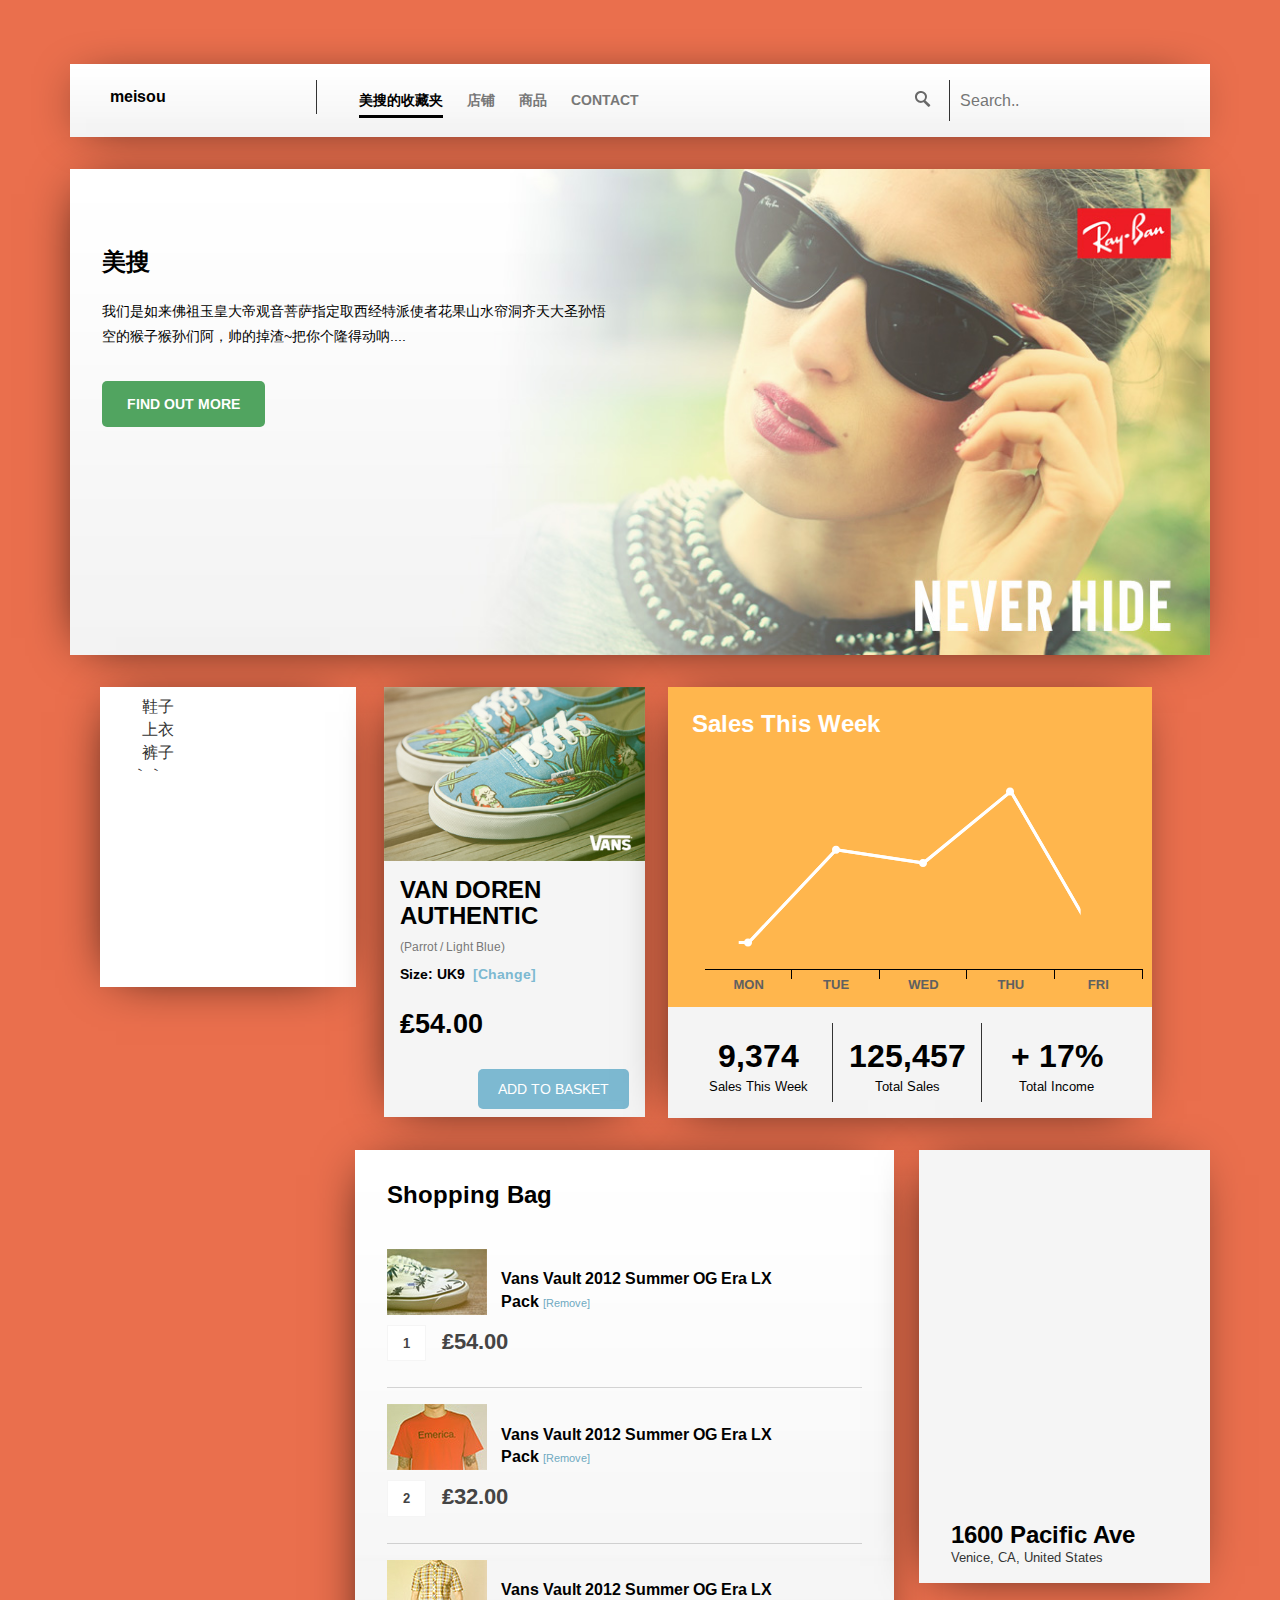
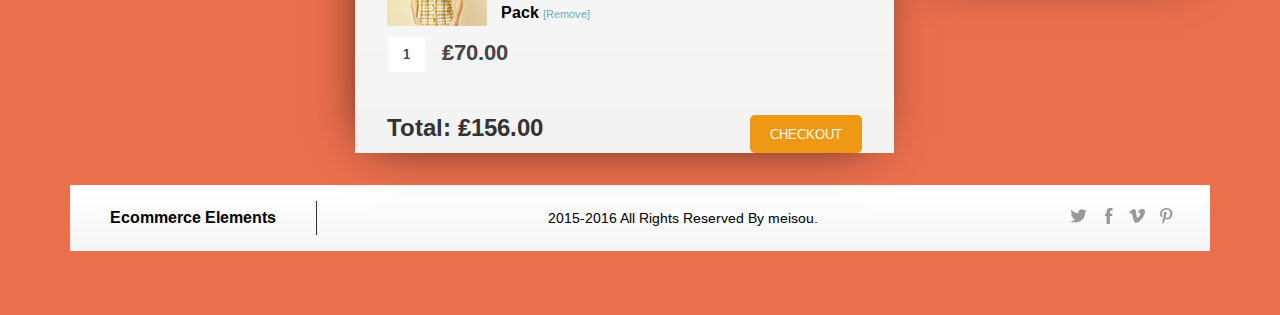
<file: index.html>
<!DOCTYPE HTML>
<html>
<head>
<title>meisou</title>
<link href="css/bootstrap.css" rel='stylesheet' type='text/css' />
<!-- jQuery (necessary for Bootstrap's JavaScript plugins) -->
<script src="js/jquery-1.11.0.min.js"></script>
<!-- Custom Theme files -->
<link href="css/style.css" rel='stylesheet' type='text/css' />
<!-- Custom Theme files -->
<meta name="viewport" content="width=device-width, initial-scale=1">
<script type="application/x-javascript"> addEventListener("load", function() { setTimeout(hideURLbar, 0); }, false); function hideURLbar(){ window.scrollTo(0,1); } </script>
<!-- Google Fonts -->
<link href='http://fonts.googleapis.com/css?family=Arimo:400,700' rel='stylesheet' type='text/css'>
<script src="js/highcharts.js"></script>
<script src="js/jquery.easydropdown.js"></script>
</head>
<body>
<!-- Header Starts Here -->
<div class="container">
	<div class="header">
		<div class="logo">
			<a href="index.html"><h1>meisou</h1></a>
		</div>
		<span class="menu"></span>
		<script>
			$( "span.menu" ).click(function() {
			  $( ".navigation" ).slideToggle( "slow", function() {
			    // Animation complete.
			  });
			});
		</script>
		<div class="cleary"></div>
		<div class="navigation">
			<ul class="navig">
				<li><a href="index.html" class="active">美搜的收藏夹</a></li>
				<li><a href="brands.html">店铺</a></li>
				<li><a href="men.html">商品</a></li>
				<li><a href="contact.html">CONTACT</a></li>
			</ul>
		</div>
		<div class="search-bar">
			<input type="submit" value="" />
			<div class="text">
				<input type="text" placeholder="Search.." required />
			</div>
		</div>
		<div class="clearfix"></div>
	</div>
</div>
<!-- Header Ends Here -->
<!-- Banner Starts HEre -->
<div class="container">
	<div class="banner">
		<h2>美搜</h2>
		<p>我们是如来佛祖玉皇大帝观音菩萨指定取西经特派使者花果山水帘洞齐天大圣孙悟空的猴子猴孙们阿，帅的掉渣~把你个隆得动呐.... </p>
		<a href="brands.html"class="">FIND OUT MORE</a>
	</div>
</div>
<!-- Banner Ends HEre -->
<!-- Sales Starts Here -->
<div class="navigation－left">
			<ul class="nav">
				<li>鞋子</li>
				<li>上衣</li>
				<li>裤子</li>
			</ul>
｀｀</div>
<div class="container2">
	<div class="sales-row">
		<div class="sales-left-column">
			<img src="images/shoe.jpg" alt="">
			<div class="img-desc">
				<h3>VAN DOREN AUTHENTIC </h3>
				<small>(Parrot / Light Blue)</small>
				<p>Size: UK9 &nbsp;<a href="#">[Change] </a></p>
				<div class="cart">
					<p>&#8356;54.00</p>
					<a href="single.html">ADD TO BASKET</a>
				</div>
			</div>
		</div>
		<div class="sales-right-column">
			<h3>Sales This Week</h3>
			<div>
				<div id="recipes" style="width:100%; height:260px; margin: 0 auto"></div>
				 <script>
				 $(function () {
				    $('#recipes').highcharts({
				        
				        title: {
				            text: '',
				            style: {
				                color: '#222222',
				                fontWeight: '100'
				               
				            }
				        },
				       
				       xAxis: {
				            categories: [ 'SUN','MON', 'TUE', 'WED', 'THU', 'FRI', 'SAT'],
				        },
				        
				        yAxis: {
				             labels: {
				                formatter: function() {
				                    return this.value +'k'
				                }
				            },
					         title: {
				                    enabled: false
				                }
				        },
				         plotOptions: {
				            series: {
				            	 cursor: 'pointer',
				                color: '#222222'
				            }
				        },
				         
				        legend: {
				            enabled: false
				        },
				        
				        tooltip: {
				           shared: true,
						   pointFormat: '{point.x} k',
						    backgroundColor: '#FFFFFF'
				        },
				        
				        series: [{            
				            data: [1, 4.5, 4, 6.7, 1],
				            pointStart: 1
				        }]
				    });
				});
				
				 </script>
				</div>
				<div class="sales-week">
					<div class="sales-wek-col">
						<p>9,374</p>
						<h4>Sales This Week</h4>
					</div>
					<div class="sales-wek-col">
						<p>125,457</p>
						<h4>Total Sales</h4>
					</div>
					<div class="sales-wek-col no-sale">
						<p>+ 17%</p>
						<h4>Total Income</h4>
					</div>
					<div class="clearfix"></div>
				</div>
		</div>
		<div class="clearfix"></div>
	</div>
</div>
<!-- Sales Ends Here -->
<!-- Shopping Starts Here -->
<div class="container">
	<div class="shopping">
		<div class="shopping-col-left">
			<h3>Shopping Bag</h3>
			<div class="producty">
				<span><img src="images/shoes.jpg" alt=""></span><p>Vans Vault 2012 Summer OG Era LX Pack <a href="#">[Remove]</a></p>
				<div><h4><i>1</i>&#8356;54.00</h4></div>
				<div class="clearfix"></div>
			</div>
			<div class="clearfix"></div>
			<div class="product">
				<span><img src="images/t-shirt.jpg" alt=""></span><p>Vans Vault 2012 Summer OG Era LX Pack <a href="#">[Remove]</a></p>
				<div><h4><i>2</i>&#8356;32.00</h4></div>
				<div class="clearfix"></div>
			</div>
			<div class="clearfix"></div>
			<div class="product">
				<span><img src="images/shirt.jpg" alt=""></span><p>Vans Vault 2012 Summer OG Era LX Pack <a href="#">[Remove]</a></p>
				<div><h4><i>1</i>&#8356;70.00</h4></div>
				<div class="clearfix"></div>
			</div>
			<div class="clearfix"></div>
			<div class="total">
				<h4>Total: &#8356;156.00</h4>
				<a href="single.html">CHECKOUT</a>
				<div class="clearfix"></div>
			</div>
		</div>
		<div class="shopping-col-right">
			<div class="map">
				<iframe src="https://www.google.com/maps/embed?pb=!1m14!1m8!1m3!1d3308.188658069775!2d-118.47547193309629!3d33.9876876369627!3m2!1i1024!2i768!4f13.1!3m3!1m2!1s0x80c2bab8fffd1afd%3A0x99bbcc91a3911781!2s1600+Pacific+Ave%2C+Venice%2C+CA+90291%2C+USA!5e0!3m2!1sen!2sin!4v1416911252534"  frameborder="0" style="border:0"></iframe>
			</div>
			<div class="map-desc">
				<h4>1600 Pacific Ave</h4>
				<p>Venice, CA, United States</p>
			</div>
		</div>
	</div>
</div>
<!-- Shopping Ends Here -->
<!-- Footer Starts Here -->
<div class="container">
<div class="footer">
	<div class="logo">
			<a href="#"><h1>Ecommerce Elements</h1></a>
	</div>
	<p class="copyright">2015-2016 All Rights Reserved By meisou.</p>
	<ul class="social">
		<li><i class="fa"></i></li>
		<li><i class="fb"></i></li>
		<li><i class="fc"></i></li>
		<li><i class="fd"></i></li>
	</ul>
	<div class="clearfix"></div>
</div>
</div>
<!-- Footer Ends Here -->
</body>
</html>
</file>
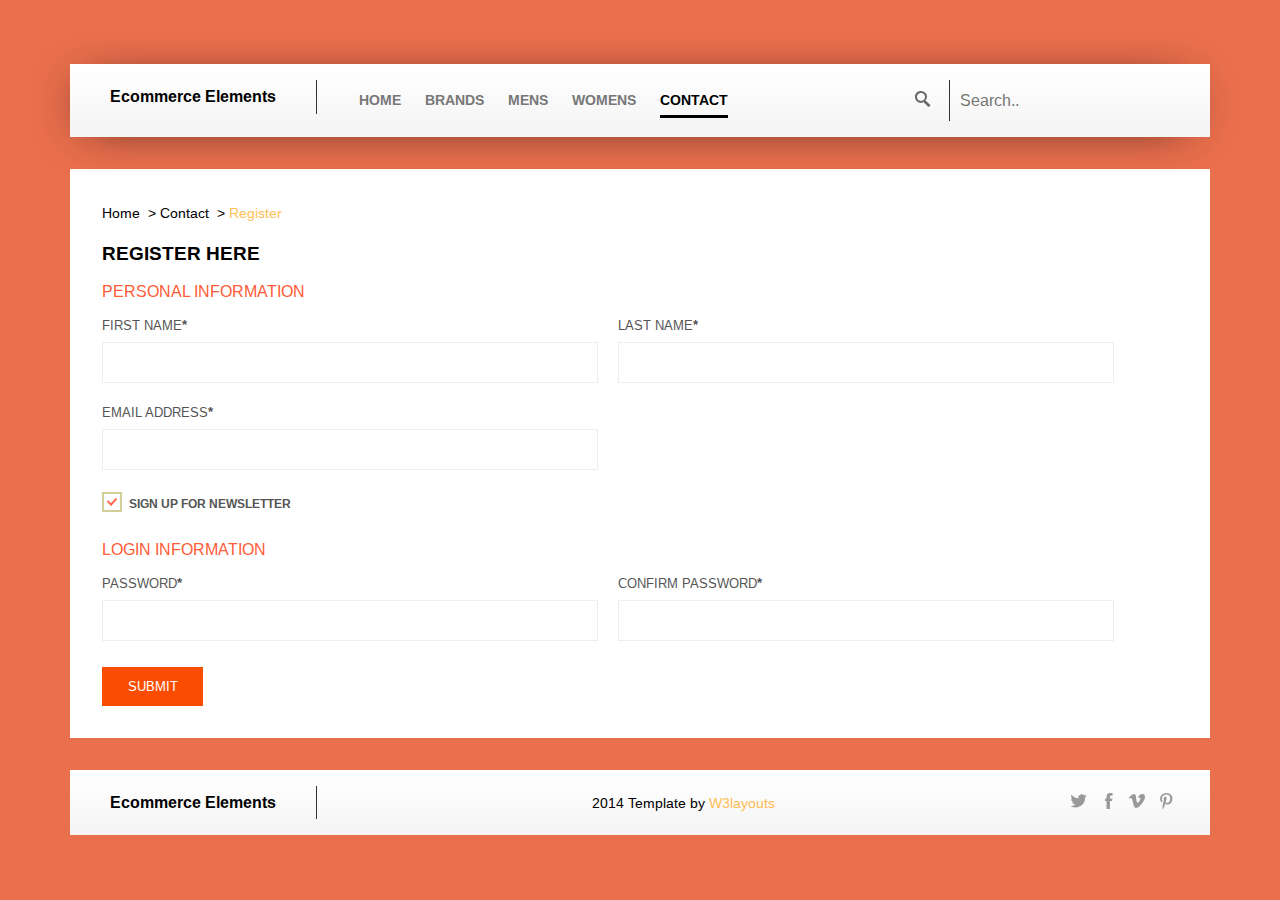
<file: register.html>
<!--A Design by W3layouts
Author: W3layout
Author URL: http://w3layouts.com
License: Creative Commons Attribution 3.0 Unported
License URL: http://creativecommons.org/licenses/by/3.0/
-->
<!DOCTYPE HTML>
<html>
<head>
<title>WayFarer Bootstarp Website Template | Register :: w3layouts</title>
<link href="css/bootstrap.css" rel='stylesheet' type='text/css' />
<!-- jQuery (necessary for Bootstrap's JavaScript plugins) -->
<script src="js/jquery-1.11.0.min.js"></script>
<!-- Custom Theme files -->
<link href="css/style.css" rel='stylesheet' type='text/css' />
<!-- Custom Theme files -->
<meta name="viewport" content="width=device-width, initial-scale=1">
<script type="application/x-javascript"> addEventListener("load", function() { setTimeout(hideURLbar, 0); }, false); function hideURLbar(){ window.scrollTo(0,1); } </script>
<!-- Google Fonts -->
<link href='http://fonts.googleapis.com/css?family=Arimo:400,700' rel='stylesheet' type='text/css'>
</head>
<body>
<!-- Header Starts Here -->
<div class="container">
	<div class="header">
		<div class="logo">
			<a href="index.html"><h1>Ecommerce Elements</h1></a>
		</div>
		<span class="menu"></span>
		<script>
			$( "span.menu" ).click(function() {
			  $( ".navigation" ).slideToggle( "slow", function() {
			    // Animation complete.
			  });
			});
		</script>
		<div class="cleary"></div>
		<div class="navigation">
			<ul class="navig">
				<li><a href="index.html">HOME</a></li>
				<li><a href="brands.html">BRANDS</a></li>
				<li><a href="men.html">MENS</a></li>
				<li><a href="" >WOMENS</a></li>
				<li><a href="contact.html" class="active">CONTACT</a></li>
			</ul>
		</div>
		<div class="search-bar">
			<input type="submit" value="" />
			<div class="text">
				<input type="text" placeholder="Search.." required=" 	" />
			</div>
		</div>
		<div class="clearfix"></div>
	</div>
</div>
<!-- Header Part Starts Here -->
<!-- Register Part Starts Here -->
<div class="container">
	<div class="register">
		<ul class="path">
			<li><a href="index.html">Home</a>&nbsp; ></li>
			<li><a href="contact.html">Contact</a>&nbsp; ></li>
			<li class="actev">Register&nbsp;</li>
		</ul>
		<h3 class="page-hed">Register Here</h3>
  	  <form> 
		 <div class="register-top-grid">
			<h3>PERSONAL INFORMATION</h3>
			 <div>
				<span>First Name<label>*</label></span>
				<input type="text"> 
			 </div>
			 <div>
				<span>Last Name<label>*</label></span>
				<input type="text"> 
			 </div>
			 <div>
				 <span>Email Address<label>*</label></span>
				 <input type="text"> 
			 </div>
			 <div class="clearfix"> </div>
			   <a class="news-letter" href="#">
				 <label class="checkbox"><input type="checkbox" name="checkbox" checked=""><i> </i>Sign Up for Newsletter</label>
			   </a>
			 </div>
		     <div class="register-bottom-grid">
				    <h3>LOGIN INFORMATION</h3>
					 <div>
						<span>Password<label>*</label></span>
						<input type="password">
					 </div>
					 <div>
						<span>Confirm Password<label>*</label></span>
						<input type="password">
					 </div>
			 </div>
		</form>
		<div class="clearfix"> </div>
		<div class="register-but">
		   <form>
			   <input type="submit" value="submit">
			   <div class="clearfix"> </div>
		   </form>
		</div>
   </div>

</div>
<!-- Register Part Ends Here -->
<!-- Footer Starts Here -->
<div class="container">
<div class="footer">
	<div class="logo">
			<a href="#"><h1>Ecommerce Elements</h1></a>
	</div>
	<p class="copyright">2014 Template by <a href="http://w3layouts.com">W3layouts</a></p>
	<ul class="social">
		<li><i class="fa"></i></li>
		<li><i class="fb"></i></li>
		<li><i class="fc"></i></li>
		<li><i class="fd"></i></li>
	</ul>
	<div class="clearfix"></div>
</div>
</div>
<!-- Footer Ends Here -->
</body>
</html>
</file>
<file: css/style.css>
/*
Author: W3layout
Author URL: http://w3layouts.com
License: Creative Commons Attribution 3.0 Unported
License URL: http://creativecommons.org/licenses/by/3.0/
*/
h4, h5, h6,
h1, h2, h3 {margin-top: 0;}
ul, ol {margin: 0;}
p {margin: 0;}
html, body{
	font-family: 'Arimo', sans-serif;
	font-size:100%;
	background:#ea6f4d;
	padding:2em 0;
}
body a:hover{
	transition:0.5s all;
	-webkit-transition:0.5s all;
	-o-transition:0.5s all;
	-moz-transition:0.5s all;
	-ms-transition:0.5s all;
}
/*-- Header Part Starts Here --*/
.header{
	background:url(../images/hed-bg.jpg)no-repeat;
	background-size:cover;
	-webkit-background-size:cover;
	-moz-background-size:cover;
	-o-background-size:cover;
	-ms-background-size:cover;
	min-height:70px;
	padding:1em 2em;
	box-shadow: -5px 4px 50px -21px #000;
	margin-bottom:2em;
}
.logo{
	width:20%;
	float:left;
	border-right:1px solid;
	padding:0.5em;
}
.logo a h1{
	font-weight:700;
	font-size:1em;
	color:#000;
	margin:0;
}
.logo a{
	text-decoration:none;
}
.navigation{
	width:55%;
	float:left;
	padding:0.5em 2em;
}
ul.navig{
	padding:0;
}
ul.navig li{
	display:inline-block;
	margin:0 10px;
}
ul.navig li a{
	font-size:0.875em;
	text-decoration:none;
	text-transform:uppercase;
	color:#777;
	font-weight:700;
	padding-bottom:0.5em;
}
ul.navig li a:hover , .active{
	color:#000;
	border-bottom:3px solid #000;
}
a.active{
	color:#000!important;
}







.search-bar{
	width:25%;
	float:left;
}
.search-bar input[type="submit"]{
	border:0;
	background:url(../images/serch.png)no-repeat 2px;
	padding:4px 10px;
	width:10%;
	float:left;
	margin-right:5%;
	outline:none;
	margin-top:0.2em;
}
.text{
	padding:0 10px;
	border-left:1px solid;
	width:15%;
	float:left;
	padding:0.5em;
}
.text input[type="text"]{
	border:0;
	background:none;
	outline:none;
	
}

/*-- Header Part Ends Here --*/
/*-- Banner Part Starts Here --*/
.banner{
	background:url(../images/banner.jpg)no-repeat;
	background-size:cover;
	-webkit-background-size:cover;
	-moz-background-size:cover;
	-o-background-size:cover;
	-ms-background-size:cover;
	min-height:486px;
	box-shadow: -5px 4px 50px -21px #000;
	text-align:left;
	padding:2em;
	margin-bottom:2em;
	
}
.banner h2{
	font-size:1.5em;
	color:#000;
	font-weight:700;
	margin:2em 0 1em;
}
.banner p{
	font-size: 0.875em;
	width: 47%;
	line-height: 1.8em;
	color: #000;
	font-weight: 400;
	margin-bottom:3em;
}
.banner a{
	font-size:0.875em;
	background:#51a460;
	padding:15px 25px;
	color:#fff;
	text-transform: uppercase;
	text-decoration:none;
	border-radius:5px;
	font-weight:700;
}
.banner a:hover{
	background:#ff0808;
	color:#fff;
}
/*-- Banner Part Ends Here --*/
/*-- sales Part Starts Here --*/


.navigation－left{
	width:20%;
	height:300px;
	margin-left:100px;
	padding:0.5em 2em;
	background:#fff;
	box-shadow: -5px 4px 50px -21px #000;
}
ul.nav{
	padding:0;
}
ul.nav li{
	margin:0 10px;
}
ul.nav li a{
	font-size:0.875em;
	text-decoration:none;
	text-transform:uppercase;
	color:#777;
	font-weight:700;
	padding-bottom:0.5em;
}
ul.nav li a:hover , .active{
	color:#000;
	border-bottom:3px solid #000;
}
a.active{
	color:#000!important;
}


.container2{
	width:60%;
	margin-left:30%;
	margin-top:-300px;
	
}
.sales-left-column{
	width:34%;
	float:left;
	min-height:430px;
	background:#f5f5f5;
	box-shadow: -5px 4px 50px -21px #000;
	
}
.sales-right-column{
	width:63%;
	float:right;
	min-height:430px;
	background:#ffb64d;
	box-shadow: -5px 4px 50px -21px #000;
}
.sales-left-column img{
	width:100%;
}
.img-desc{
	padding:1em;
}
.img-desc h3{
	font-size: 1.5em;
	color:#000;
	font-weight:700;
	margin:0 0 0.2em 0;
}
.img-desc small{
	font-size:0.75em;
	color:#777;
	font-weight:400;
}
.img-desc p{
	font-size:0.875em;
	color:#000;
	font-weight:700;
	margin:0.5em 0;
}
.img-desc p a{
	color:#7db9d1;
	text-decoration:none;
}
.cart p{
	font-size:1.7em;
	color:#000;
	font-weight:700;
	float:left;
}
.cart a{
	color:#fff;
	font-size:0.875em;
	background:#7db9d1;
	padding:10px 20px;
	text-decoration:none;
	text-transform: uppercase;
	float:right;
	margin-top:12px;
	border-radius:5px;
}
.cart a:hover{
	background:#ffb64d;
}
/*-- Chart ---*/
g.highcharts-grid path{
		stroke-width:0px;
}
g.highcharts-series path {
}
g.highcharts-axis-labels.highcharts-yaxis-labels {
 	display: none;
}
rect.highcharts-background {
		fill: none;
}
g.highcharts-markers.highcharts-tracker path {
	fill: #fff;
}

g.highcharts-series path {
	stroke: #fff;
	stroke-width: 3px;
}
.sales-right-column h3{
	font-size:1.5em;
	font-weight:700;
	color:#fff;
	text-align:left;
	padding:1em 1em 0;
}
g.highcharts-axis path {
	stroke: #000;
}
g.highcharts-axis-labels.highcharts-xaxis-labels text{
	font-size: 13px!important;
	font-weight:700;
	color:#906227!important;
}
.sales-week{
	background:#f4f4f4;
	padding:1em;
}
.sales-wek-col{
	width:33%;
	border-right:1px solid;
	text-align:center;
	padding: 0.6em;
	float:left;
}
.sales-wek-col p{
	font-size:2em;
	font-weight:700;
	color:#000;
}
.sales-wek-col h4{
	font-weight:400;
	font-size:0.8em;
	color:#000;
	margin:0;
}
.no-sale{
	border-right:0px solid;
}
/*-- sales Part Ends Here --*/
/*-- Shopping Part Starts here --*/
.shopping{
	margin-top:2em;
	width:75%;
	float:right;
}
.shopping-col-left{
	width:63%;
	float:left;
	min-height:430px;
	margin-right:3%;
	background:url(../images/bascket-bg.jpg)no-repeat;
	background-size:cover;
	box-shadow: -5px 4px 50px -21px #000;
	padding:2em 2em 0;
}
.shopping-col-right{
	width:34%;
	float:right;
	min-height:430px;
	background:#f5f5f5;
	box-shadow: -5px 4px 50px -21px #000;
}
.shopping-col-left h3{
	font-size:1.5em;
	color:#000;
	font-weight:700;
	margin:0 0 1em 0;
	text-align:left;
}
.product{
	margin:1em 0;
	padding:1em 0;
	border-top:1px solid rgba(85, 85, 85, 0.24);
}
.producty{
	margin:1em 0;
	padding:1em 0;
}
.product.1_pr{
	border-top:0px solid;
}
.product span, .producty span{
	width:100px;
	height:60px;
	display: inline-block;
	float:left;
	margin-right:3%;
}
.product p, .producty p{
	font-size:1em;
	color:#000;
	font-weight:700;
	float:left;
	margin-top:1.2em;
	width:60%;
	display: inline-block;
}
.product p a, .producty p a{
	font-size:0.7em;
	font-weight:400;
	color:#6ea9c1;
	text-decoration:none;
	margin-right:3%;
	display: inline-block;
}
.product div, .producty div{
	float:left;
}
.product div i, .producty div i{
	font-size: 0.8em;
	display: inline-block;
	display: inline-block;
	font-style:normal;
}
.product div h4, .producty div h4{
	font-size:1.4em;
	font-weight: 700;
	margin-top:0.5em;
	color:#444;
}
.product div h4 i, .producty div h4 i{
	font-size:0.6em;
	padding:10px 15px;
	border:1px solid #f5f5f5;
	background:#fff;
	font-size: 0.6em;
	padding: 10px 15px;
	margin-right:1.2em;
	vertical-align: middle;
}
.total{
	margin:2em 0 0 ;
}
.total h4{
	font-size:1.5em;
	font-weight:700;
	float:left;
}
.total a{
	float:right;
	font-size:0.8em;
	color:#fff;
	text-transform:uppercase;
	font-weight:400;
	background:#ef9813;
	padding:10px 20px;
	text-decoration:none;
	border-radius:5px;
}
.total a:hover{
	background:#71adc5;
}
.map{}
.map iframe{
	width:100%;
	height:350px;
}
.map-desc{
	padding:1em 2em;
}
.map-desc h4{
	font-size:1.5em;
	color:#000;
	font-weight:700;
	margin:0;
}
.map-desc p{
	font-size: 0.8em;
	color:#333;
	font-weight:400;
}
/*-- Shopping Part Ends here --*/
/*-- Footer Part Starts here ---*/
.footer{
	background:url(../images/hed-bg.jpg)no-repeat;
	padding:1em 2em;
	background-size:cover;
	margin-top:2em;
}
p.copyright{
	float: left;
	text-align:center;
	font-size:0.875em;
	color:#000;
	font-weight:400;
	width: 68%;
	margin-top: 7px;
}
p.copyright a{
	color:#febb52;
	text-decoration:none;
}
p.copyright a:hover{
	color:#000;
}
ul.social{
	float:right;
	padding:0;
}
ul.social li{
	display: inline-block;
}
ul.social li i{
	width:25px;
	height:25px;
	background:url(../images/social-icons.png)no-repeat;
	display: inline-block;
	cursor: pointer;
}
ul.social li i.fa{
	background-position:-2px 0px;
}
ul.social li i.fb{
	background-position:-33px 0px;
}
ul.social li i.fc{
	background-position:-66px 0px;
}
ul.social li i.fd{
	background-position:-100px 0px;
}
ul.social li i.fa:hover{
	background-position:-2px -23px;
}
ul.social li i.fb:hover{
	background-position:-33px -23px;
}
ul.social li i.fc:hover{
	background-position:-66px -23px;
}
ul.social li i.fd:hover{
	background-position:-100px -23px;
}
/*-- Footer Part Ends here ---*/
/*-- Brand Page Starts Here --*/
.brand{
}
.brand-content-bar{
	width:73%;
	margin-right:2%;
	float:left;
	min-height:400px;
	background:#f5f5f5;
	box-shadow: -5px 4px 50px -21px #000;
	padding:1em 2em;
}
.brand-side-bar{
	width:25%;
	float:right;
	box-shadow: -5px 4px 50px -21px #000;
}
/*-- Brand Page Starts Here --*/
ul.path{
	padding:0;
}
ul.path li{
	display: inline-block;
	color:#000;
	font-size:0.875em;
}
ul.path li a{
	color:#000;
}
ul.path li.actev{
	color:#fec159;
}
h3.page-hed{
	font-size:1.2em;
	color:#000;
	font-weight:700;
	margin:1em 0;
	text-transform:uppercase;
}
/*--- Responsive Tabs ---*/
/******** SAP ************/
.sap_tabs{
	clear:both;
	padding: 1em 0 2em;
}
.facts {
	border: 1px solid #E6E6E6;
	padding:1em;
}
.top1{
	margin-top: 2%;
}
.resp-tabs-list {
	width: 100%;
	list-style: none;
	padding: 0;
}
.resp-tab-item:first-child{
	border-left:none;
}
.resp-tab-item{
	color: #777;
	font-size: 0.8125em;
	cursor: pointer;
	padding: 12px 20px;
	display: inline-block;
	margin: 0 0 1em;
	text-align: center;
	list-style: none;
	float: left;
	outline: none;
	-webkit-transition: all 0.3s ease-out;
	-moz-transition: all 0.3s ease-out;
	-ms-transition: all 0.3s ease-out;
	-o-transition: all 0.3s ease-out;
	transition: all 0.3s ease-out;
	text-transform: uppercase;
}
.resp-tab-item:hover {
	text-shadow: none;
	color: #F27141;
}
.resp-tab-active{
	background:#ee4a02;
	text-shadow: none;
	color:#fff;
}
.resp-tabs-container {
	padding: 0px;
	clear: left;
}
h2.resp-accordion {
	cursor: pointer;
	padding: 5px;
	display: none;
}
.resp-tab-content {
	display: none;
}
.resp-content-active, .resp-accordion-active {
   display: block;
}
h2.resp-accordion {
	font-size:1em;
	margin: 0px;
	padding: 10px 15px;
	background:#f77462;
	margin:10px 0;
	color:#fff;
}
h2.resp-accordion:hover{
	background:#6CC5D9;
	text-shadow: none;
	color: #FFF;
}
@media only screen and (max-width:480px) {
.sap_tabs{
	padding-top:0;
}
.resp-tabs-container{
	padding:10px;
}
ul.resp-tabs-list {
  	display: none;
}
h2.resp-accordion {
  	display: block;
}
.resp-vtabs .resp-tab-content {
  	border: 1px solid #C1C1C1;
}
.resp-vtabs .resp-tabs-container {
	border: none;
	float: none;
	width: 100%;
	min-height: initial;
	clear: none;
}
.resp-accordion-closed {
	display: none !important;
}
}
ul.tab_list{
	list-style: none;
	padding:1em;
}
ul.tab_list li {
	margin-bottom: 10px;
}
ul.tab_list li a {
	color: #888;
	font-size: 0.8125em;
	line-height: 1.8em;
	vertical-align: top;
	text-decoration: none;
}
ul.tab_list li a:hover {
	color:#333;
}
.fact-col{
	width:200px;
	height:320px;
	background:#FCDEDE;
	margin:0 auto;
	position:relative;
}
.view{
	width:80px;
	padding:1em;
	position:absolute;
	top:45%;
	left:30%;
	background:rgba(255, 255, 255, 0.85);
	border-radius: 10%;
	display: none;
}
.view a{
	font-size:1.2em;
	color: #000;
	text-decoration:none;
}
.view a:hover{
	color:#6cbbaa;
}
.fact-col:hover div.view{
	display: block;
}
.fact-col img{
	margin-bottom:1em;
}
.fact-col h4{
	font-size:0.85em;
	color:#000;
	padding:0 0 0 10px;
	margin:0.5em 0 0.5em 0;
	text-transform:uppercase;
	text-align:left;
}
.fact-col h4 span{
	font-weight:700;
}
.nbs-flexisel-container {
	position: relative;
	max-width: 100%;
}
.nbs-flexisel-ul {
	position: relative;
	width: 9999px;
	margin: 0px;
	padding: 0px;
	list-style-type: none;
	text-align: center;
}
.nbs-flexisel-inner {
	overflow: hidden;
	margin: 0 auto;
}
.nbs-flexisel-item {
	float: left;
	margin:0px;
	padding:0px;
	cursor: pointer;
	position: relative;
	line-height: 0px;
}
.nbs-flexisel-item > img {
	cursor: pointer;
	position: relative;
	margin-top:10px;
	margin-bottom: 10px;
	max-width:250px;
	max-height:500px;
}
.grid-flex{
	margin:10px 0 20px 0;
	font-family: 'Roboto', sans-serif;
}
.nbs-flexisel-item > img {
	cursor: pointer;
	positon: relative;
}
.biseller-info {
	margin: 2em 0 0;
}
/*** Navigation ***/
.nbs-flexisel-nav-left, .nbs-flexisel-nav-right {
	width: 30px;
	height: 48px;
	position: absolute;
	cursor: pointer;
	z-index: 100;
	margin-top:0em;
}
.nbs-flexisel-nav-left {
	left: -16px;
	background: url(../images/arw.png) no-repeat 0px 0px;
}
.nbs-flexisel-nav-right {
	right: -16px;
	background: url(../images/arw.png) no-repeat -30px ;
}
.fact-row{
	width:243px;
	float:left;
}
/**-- Side Bar Verticle slide --*/
.va-wrapper{
	width:100%;
	height:100%;
	position:relative;
	overflow:hidden;
	background:#000;
}
.va-slice{
	cursor:pointer;
	position:absolute;
	width:100%;
	left:0px;
	overflow:hidden;
}
.va-slice-1{
	background:url(../images/1.jpg) no-repeat center center;
}
.va-slice-2{
	background:url(../images/2.jpg) no-repeat center center;
}
.va-slice-3{
	background:url(../images/3.jpg) no-repeat center center;
}
.va-slice-5{
	background:url(../images/4.jpg) no-repeat center center;
}
.va-slice-color-1{
	background-color:#97c5eb;
}
.va-slice-color-2{
	background-color:#68ace5;
}
.va-slice-color-3{
	background-color:#0072cf;
}
.va-slice-color-4{
	background-color:#0039a6;
}
.va-slice-color-5{
	background-color:#00338e;
}
.va-slice-color-6{
	background-color:#002c76;
}
.va-slice-color-7{
	background-color:#002144;
}
.va-title{
	font-family: 'Open Sans Condensed', sans-serif;
	text-transform:uppercase;
	font-size:3em;
	margin-left:20px;
	color:#fff;
	text-shadow: 0px 0px 1px white;
}
.va-content{
	display:none;
	margin-left:25px;
}
.va-slice p{
	font-size: 1em;
	font-style: italic;
	font-family:Georgia, serif;
	color:#fff;
}
.va-slice p a{
	color:#fff;
	text-decoration:none;
	background:#ef9813;
	padding:10px 15px;
	margin-right:5px;
}
.va-nav span{
	width:40px;
	height:25px;
	background:transparent url(../images/prev.png) no-repeat center center;
	position:absolute;
	top:-35px;
	left:50%;
	margin-left:-20px;
	text-indent:-9000px;
	opacity:0.7;
	cursor:pointer;
	display:none;
	z-index:100;
}
.va-nav span.va-nav-next{
	background-image:url(../images/next.png);
	top:auto;
	bottom:-35px;
}
.va-nav span:hover{
	opacity:1.0;
}
.top-brand{
	background:#fff;
	box-shadow: -5px 4px 50px -21px #000;
	position:relative;
}
.discount{
	position: absolute;
	bottom: 4%;
	left: 24%;
	width: 48%;
	background: rgba(255, 255, 255, 0.85);
	padding: 1em;
	text-align: center;
	border-radius: 16%;
}
.discount p{
	font-size:1em;
	color:#000;
	line-height:1.6em;
	margin-bottom:1em;
}
.discount a{
	color:#fff;
	background:#e3b834;
	text-decoration:none;
	padding:5px 10px;
}
.discount a:hover{
	background:#6cbbaa;
}
.top-brand h3, .top-brand-menu h3, h4.tag_head{
	font-size:1.4em;
	color:#000;
	font-weight:700;
	text-align:center;
	background:#ffb64d;
	padding:1em;
	margin:0;
}
.top-brand img{
	width:100%;
}
.top-brand-menu{
	margin:2em 0;
	background:#000;
}
ul.brand-list{
	padding:0;
	text-align:center;
}
ul.brand-list li{
	display:block;
	padding:0.5em;
	border-bottom:1px solid #fff;
}
ul.brand-list li a{
	color:#fff;
	font-size:1em;
	text-decoration:none;
	display:block;	
	text-transform:uppercase;
}
ul.brand-list li:hover{
	background:#6cbbaa;
}
.tags{
	list-style:none;
	background:#fff;
	margin-top:2em;
	font-weight:400;
}
ul.tags_links{
	padding:1em;
	list-style:none;
}
ul.tags_links li {
	display: inline-block;
	margin: 8px 3px;
}
ul.tags_links li a {
	color:#333;
	font-size:0.8125em;
	background: #e9e9e9;
	padding: 5px 10px;
}
ul.tags_links li a:hover{
	text-decoration:none;
}
ul.tags_links li a:hover{
	background:#446720;
	color:#fff;
}
.link1 {
	font-size: 0.85em;
	line-height: 18px;
	color: #333;
	font-weight: bold;
	background: url(../images/tag_arrow.png) right 4px no-repeat;
	padding-right: 20px;
	margin:1em 1.5em;
	display: inline-block;
}
.link1:hover{
	color:#fb4d01;
	text-decoration:none;
}
.load{
	margin:1em 0 0;
}
.load a{
	padding:1em;
	color:#fff;
	background:#b73841;
	text-decoration:none;
	display: block;
	text-align:center;
	text-transform:uppercase;
	font-size:1em;
	border-radius:6px;
}
.load a:hover{
	background:#ffb64d;
}
.map{
	
}
.maps iframe{
	width:100%;
	height:300px;
}
.contact-boxy{
	margin:2em 0;
}
.text1 p{
	font-size:1em;
	color:#000;
	margin:1em 0 0.5em;
	text-transform:uppercase;
}
.text1 input[type="text"]{
	padding:10px;
	width:100%;
	outline:none;
	-webkit-appearance: none;
	border:1px solid #ffb64d;
}
.text1 textarea{
	width: 100%;
	height:200px;
	resize:none;
	border:1px solid #ffb64d;
	outline:none;
	-webkit-appearance: none;
}
.text-b{
	margin:1em 0;
	text-align:right;
}
.text-b input[type="submit"]{
	color:#fff;
	background:#ffb64d;
	padding:10px 30px;
	font-size:1em;
	text-transform: uppercase;
	outline:none;
	-webkit-appearance: none;
	cursor: pointer;
	border:0;
}
.text-b input[type="submit"]:hover{
	background:#673637;
	transition:0.5s all;
	-webkit-transition:0.5s all;
	-o-transition:0.5s all;
	-moz-transition:0.5s all;
	-ms-transition:0.5s all;
}
.address-box{
	width:50%;
	float:left;
}
.address-box h3{
	font-size:1.4em;
	color:#000;
	font-weight:700;
	margin:0 0 1em;
	text-transform:uppercase;
}
.address-box p{
	font-size:1em;
	font-weight:400;
	line-height:1.8em;
}
.address-box p a{
	color:#ffb64d;
	text-decoration:none;
}
.address-box p a:hover{
	color:#673637;
}
p.register-user{
	padding:3em 0 0;
	text-align:center;
}
p.register-user a{
	color:#fff;
	background:#ffb64d;
	padding:20px 30px;
	font-size:1em;
	text-transform: uppercase;
	text-decoration:none;
}
p.register-user a:hover{
	background:#673637;
	color:#fff;
}
/*-- Register ---*/
.register{
	padding: 2em 2em;
	background: #fff;
}
.register-top-grid h3, .register-bottom-grid h3 {
	color:#FF5B36;
	font-size: 1em;
	padding-bottom: 5px;
	margin: 0;
}
.register-top-grid div, .register-bottom-grid div {
	width: 48%;
	float: left;
	margin: 10px 0;
}
.register-top-grid span, .register-bottom-grid span {
	color:#555;
	font-size: 0.8125em;
	padding-bottom: 0.2em;
	display: block;
	text-transform: uppercase;
}
.register-top-grid input[type="text"], .register-bottom-grid input[type="password"]{
	border: 1px solid #EEE;
	outline-color:#FF5B36;
	width: 96%;
	font-size: 1em;
	padding: 0.5em;
}
.checkbox {
	margin-bottom: 4px;
	padding-left: 27px;
	font-size: 1.1em;
	line-height: 27px;
	cursor: pointer;
}
.checkbox {
	float: left;
	position: relative;
	font-size: 0.85em;
	color:#555;
}
.checkbox:last-child {
	margin-bottom: 0;
}
.news-letter {
	color: #555;
	font-weight:600;
	font-size: 0.85em;
	margin-bottom: 1em;
	display: block;
	text-transform: uppercase;
	transition: 0.5s all;
	-webkit-transition: 0.5s all;
	-moz-transition: 0.5s all;
	-o-transition: 0.5s all;
	clear: both;
}
.checkbox i {
	position: absolute;
	bottom: 5px;
	left: 0;
	display: block;
	width:20px;
	height:20px;
	outline: none;
	border: 2px solid #D2CF99;
}
.checkbox input + i:after {
	content: '';
	background: url("../images/tick1.png") no-repeat 1px 2px;
	top: -1px;
	left: -1px;
	width: 15px;
	height: 15px;
	font: normal 12px/16px FontAwesome;
	text-align: center;
}
.checkbox input + i:after {
	position: absolute;
	opacity: 0;
	transition: opacity 0.1s;
	-o-transition: opacity 0.1s;
	-ms-transition: opacity 0.1s;
	-moz-transition: opacity 0.1s;
	-webkit-transition: opacity 0.1s;
}
.checkbox input {
	position: absolute;
	left: -9999px;
}
.checkbox input:checked + i:after {
	opacity: 1;
}
.news-letter:hover {
	color:#00BFF0;
}
.register-but{
	margin-top:1em;
}
.register-but form input[type="submit"] {
	background:#fb4d01;
	color: #FFF;
	font-size: 0.8em;
	padding: 0.8em 2em;
	transition: 0.5s all;
	-webkit-transition: 0.5s all;
	-moz-transition: 0.5s all;
	-o-transition: 0.5s all;
	display: inline-block;
	text-transform: uppercase;
	border:none;
	outline:none;
}
.register-but input[type="submit"]:hover {
	background:#26d2fc;
}
div.register-bottom-grid {
	margin-top:3em;
}
/*-- Register ---*/
/*-- Single Page Starts Here --*/
.details-left-slider {
	float: left;
	width: 38%;
	margin-right:5%;
}
.details-left{
	margin:2em 0;
}
.details-left-slider{
	float:left;
	width: 38%;
}
.details-left-info{
	float: left;
	width: 56%;
}
.details-right-head h1{
	color: #08080B;
	font-weight: 700;
	font-size: 1.2em;
	padding: 0.2em 0;
	text-transform: uppercase;
}
.pro-rate li{
	display:inline-block;
}
.product-rate label{
	width: 132px;
	height: 24px;
	display: inline-block;
	background: url(../images/stars.png) no-repeat;
	vertical-align: middle;
	margin-right:5px;
}
.pro-rate li a{
	color: #08080B;
	padding: 0.1em 0;
	font-size: 0.8em;
	transition:0.5s all;
	-webkit-transition:0.5s all;
	-moz-transition:0.5s all;
	-o-transition:0.5s all;
}
.pro-rate li a:hover{
	color:#E45D5D;
}
.product-detail-info{
	color: #08080B;
	display: block;
	font-size: 0.8em;
	padding: 1em 0;
	line-height: 1.5em;
}
.price{
	float:left;
}
.price span{
	display: block;
	text-decoration: line-through;
	color: red;
	font-size: 1.2em;
	padding: 0.5em 0;
}
.price label{
	display: block;
	color: green;
	font-size: 1.2em;
	padding: 0 0 0.5em 0;
}
.stock{
	float:right;
}
.stock i{
	color: green;
	margin-top: 2em;
	display: block;
}
.product-colors li a span{
	width:32px;
	height:32px;
	display:inline-block;
}
.color1 span{
	background:#D2D6D5;
}
.color2 span{
	background:#008CB7;
}
.color3 span{
	background:#F3349E;
}
.color4 span{
	background:#93D52D;
}
.color5 span{
	background:#FD9812;
}
.color6 span{
	background:#000000;
}
.color7 span{
	background:#7800F0;
}
.color8 span{
	background:#F6EF04;
}
.product-colors h3,.prosuct-qty span{
	color: #08080B;
	font-weight: 700;
	font-size: 0.875em;
	padding-bottom: 0.5em;
	display: block;
	text-transform: uppercase;
}
.product-colors li{
	display:inline-block;
}
.prosuct-qty select{
	font-family: 'Open Sans', sans-serif;
	border: 1px solid #eee;
	padding: 0.5em;
	font-size: 1em;
	outline:none;
}
.prosuct-qty option{
	border:1px solid #EEE;
	font-family: 'Open Sans', sans-serif;
}
.prosuct-qty{
	margin-bottom:1.5em;
	padding:0;
}
.product-colors{
	padding:0.5em 0;
}
.product-more-details input[type="button"]{
	background: #E45D5D;
	color: #FFF;
	font-size: 0.8em;
	padding: 0.7em 1.2em;
	border-radius: 5px;
	border-bottom: 4px solid #B93838;
	transition: 0.5s all;
	-webkit-transition: 0.5s all;
	-moz-transition: 0.5s all;
	-o-transition: 0.5s all;
	display: inline-block;
	font-family: 'Open Sans', sans-serif;
	cursor: pointer;
	outline: none;
	text-transform: uppercase;
	border-right: none;
	border-left: none;
	border-top: none;
}
.product-more-details input[type="button"]:hover{
	background: #1C1C20;
	border-bottom: 4px solid #333;
}
.product-share li{
	display:inline-block;
}
.product-share li a span{
	width:27px;
	height:27px;
	display:inline-block;
}
.share-face span{
	background:url(../images/social-share.png) no-repeat 0px 0px; 
}
.share-twitter span{
	background: url(../images/social-share.png) no-repeat -37px 0px;
}
.share-google span{
	background: url(../images/social-share.png) no-repeat -37px -37px;
}
.share-rss span{
	background: url(../images/social-share.png) no-repeat 0px -37px;
}
.product-share{
	margin:1em 0;
	padding:0;
}
.product-share h3{
	color: #08080B;
	font-weight: 700;
	font-size: 0.875em;
	padding-bottom: 0.5em;
	display: block;
	text-transform: uppercase;
}
.product-share li a:hover {
	zoom: 1;
	filter: alpha(opacity=50);
	opacity: 0.7;
	-webkit-transition: opacity .15s ease-in-out;
	-moz-transition: opacity .15s ease-in-out;
	-ms-transition: opacity .15s ease-in-out;
	-o-transition: opacity .15s ease-in-out;
	transition: opacity .15s ease-in-out;
}
ul.price-avl {
	padding: 0;
}
ul.price-avl li{
	display: block;
}
ul.product-share ul, ul.pro-rate{
	padding: 0;
}	
.details-right-head h3 {
	font-size: 1em;
	margin: 0;
	color: #000;
}
.brand-row{}
.brand-logo-grid{
	width:31%;
	float:left;
	margin:0 2% 2% 0;
	min-height: 200px;
	background:#fff;
	transition:0.5s all;
	-webkit-transition:0.5s all;
	-o-transition:0.5s all;
	-moz-transition:0.5s all;
	-ms-transition:0.5s all;
	border:1px solid #E9E9E9;
	padding:5px;
	position:relative;
}
.brand-logo-grid:hover{
	box-shadow: 0px 1px 11px #DBDBDB;
	z-index: 1;
}
.brand-logo-grid img{
	width:100%;
}
.brandy-content{
	background:#ffffff;
}
.brand-logo-grid:hover div.prod{
	display: block;
}
.prod{
	position:absolute;
	top:40%;
	left:28%;
	width:40%;
	text-align:center;
	display: none;
	background: rgba(234, 228, 228, 0.48);
	padding: 1em 0.2em;
	border-radius: 5px;
	cursor: pointer;
}
.prod a{
	font-size: 0.8em;
	color: #D83333;
	text-decoration: none;
	text-transform: uppercase;
	font-weight: 700;
	display: block;
}
/*-- Media Queries Starts Here --*/
@media(max-width:1024px){
	body{
		padding:1em 0;
	}
	.logo {
		padding: 0.5em 0;
	}
	.producty span img {
		width: 100%;
	}
	.product p, .producty p {
		width: 52%;
	}
	p.copyright {
		width: 64%;
	}
	.fact-col img {
		width: 100%;
	}
	.fact-col{
		width:178px;
		height:300px;
	}
	.details-left-info {
		float: left;
		width: 45%;
	}
	.details-left-slider {
		float: left;
		width: 50%;
	}
}
@media(max-width:768px){
	.search-bar {
		display: none;
	}
	span.menu{
		width:32px;
		height:32px;
		background:url(../images/nav.png)no-repeat;
		display: inline-block;
		cursor: pointer;
		float:right;
	}
	.cleary{
		clear:both;
	}
	.navigation{
		display: none;
		width:100%;
		text-align:center;
		padding:0;
	}
	ul.navig li{
		display:block;
		margin:10px 0;
	}
	.logo {
		width: 30%;
	}
	ul.navig li a{
		display:block;
	}
	ul.navig li a:hover{
		border-bottom:0px solid;
	}
	.active{
		border-bottom:0px;
	}
	.banner p {
		font-size: 0.875em;
		width: 100%;
	}
	.banner {
		min-height: 420px;
	}
	.img-desc h3 {
		font-size: 1.1em;
	}
	.cart a {
		font-size: 1.2em;
		padding: 10px 13px;
		margin-top: 11px;
		float:left;
	}
	.sales-left-column {
	}
	.shopping-col-left {
		width: 100%;
		margin-bottom: 3%;
	}
	.shopping-col-right {
		width: 100%;
	}
	.brand-content-bar {
		width: 100%;
		margin-bottom: 2%;
	}
	.brand-side-bar {
		width: 100%;
	}
	.etalage_zoom_area div {
		width: 300px!important;
	}
}
@media(max-width:640px){
	.logo {
		width: 40%;
	}
	.banner img {
		width: 16%;
	}
	.banner h2 {
		font-size: 1.2em;
		margin: 1em 0 1em;
	}
	.banner p {
		font-size: 0.875em;
		width: 100%;
		height: 74px;
		overflow: hidden;
	}
	.banner {
		min-height: 312px;
	}
	.cart a {
		font-size: 1em;
	}
	.sales-wek-col p {
		font-size: 1.1em;
	}
	.sales-wek-col h4 {
		font-size: 0.7em;
	}
	.sales-right-column {
		min-height: 408px;
	}
	.sales-left-column {
		min-height: 408px;
	}
	.map iframe {
		width: 100%;
		height: 211px;
	}
	.shopping-col-right {
		min-height: 295px;
	}
	ul.social{
		width:100%;
		margin-top:1em;
		text-align:center;
	}
	p.copyright {
		width: 60%;
		text-align: right;
		float:right;
	}
	.details-left-slider {
		width: 100%;
	}
	.details-left-info {
		width: 100%;
	}
}
@media(max-width:480px){
	.logo {
		width: 50%;
	}
	html, body{
		padding:0.5em 0 1em;
	}
	.header{
		margin-bottom:1em;
	}
	.banner{
		padding:1em;
		margin-bottom:1em;
	}
	.banner h2 {
		font-size: 1em;
		margin: 1em 0 0.5em;
	}
	.banner p {
		font-size: 0.8em;
		width: 100%;
		height: 40px;
		overflow: hidden;
	}
	.banner a {
		font-size: 0.8em;
		padding: 10px 20px;
	}
	.banner {
		min-height: 216px;
	}
	.sales-left-column {
		width: 100%;
		margin-bottom: 3%;
	}
	.cart a {
		font-size: 1em;
		float: right;
	}
	.sales-right-column{
		width:100%;
	}
	.product span, .producty span {
		width: 60px;
		height: 40px;
	}
	.product p, .producty p {
		font-size: 0.8em;
		margin-top: 0;
		width:80%;
	}
	.product span img, .producty span img{
		width:100%;
	}
	.shopping-col-left {
		padding-bottom: 3%;
	}
	.logo {
		width: 47%;
	}
	p.copyright {
		width: 52%;
	}
	.brand-logo-grid {
		width: 47%;
	}
	.maps iframe {
		height: 180px;
	}
	.text1 textarea {
		height: 130px;
	}
	.address-box h3 {
		font-size: 1.1em;
	}
	.address-box {
		width: 100%;
		margin-bottom: 3%;
	}
	.register-top-grid div, .register-bottom-grid div {
		width: 100%;
	}
}
@media(max-width:320px){
	.logo {
		width: 72%;
	}
	.logo a h1 {
		font-size: 0.8em;
	}
	h3.page-hed {
		font-size: 1em;
	}
	.text1 p {
		font-size: 0.75em;
	}
	span.menu {
		width: 24px;
		height: 24px;
		background-size: 100%;
		margin-top: 4px;
	}
	.banner img {
		width: 26%;
	}
	.banner a {
		font-size: 0.7em;
		padding: 9px 15px;
	}
	.cart a {
		font-size: 0.6em;
		float: right;
		margin-top: 16px;
	}
	.sales-left-column {
		min-height: 359px;
	}
	.shopping-col-left {
		padding: 2em 0.5em 0;
	}
	.product p, .producty p {
		width: 73%;
	}
	.total h4 {
		font-size: 1em;
	}
	.total a {
		font-size: 0.6em;
		margin-top: -10px;
	}
	p.copyright {
		width: 100%;
		text-align: left;
	}
	ul.social {
		text-align: left;
	}
	.prod {
		position: absolute;
		top: 30%;
		left: 22%;
		width: 61%;
	}
	.prod a {
		font-size: 0.6em;
	}
	.brand-logo-grid {
		min-height: 100px;
	}
	.brand-content-bar {
		padding: 1em 0.5em;
	}
	.register {
		padding: 2em 0.5em;
	}
	
}
/*-- Media Queries Ends Here --*/
</file>
